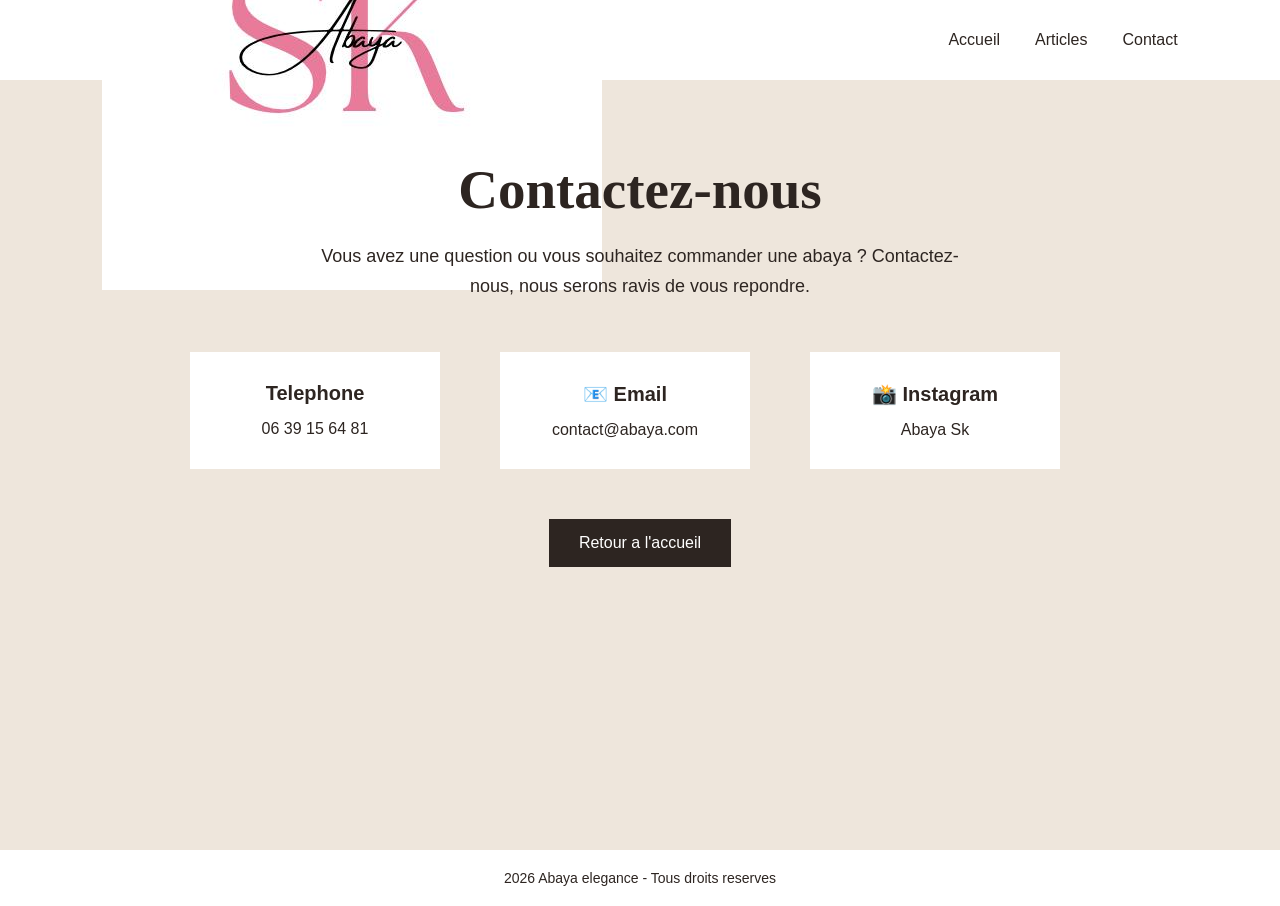
<file: contact.html>
<body><!DOCTYPE html>
<html lang="fr">
<head>
    <meta charset="UTF-8">
    <meta name="viewport" content="width=device-width, initial-scale=1.0">
    <title>Contact - Abaya</title>
    <link rel="stylesheet" href="style.css">
</head>

<body>

    <header>
        
          
<div class="logo">
    <img src="logo.jpg" alt="Abaya Elegance">
</div>
        <nav>
            <a href="index.html">Accueil</a>
            <a href="articles.html">Articles</a>
            <a href="contact.html">Contact</a>
        </nav>
    </header>

    <main class="contact-page">

        <h1>Contactez-nous</h1>

        <p>
            Vous avez une question ou vous souhaitez commander une abaya ?
            Contactez-nous, nous serons ravis de vous repondre.
        </p>

        <div class="contact-info">

            <div>
                <h2> Telephone</h2>
                <p>06 39 15 64 81</p>
            </div>
            <br>

            <div>
                <h2>📧 Email</h2>
                <p>contact@abaya.com</p>
            </div>
            <br>

            <div>
                <h2>📸 Instagram</h2>
                <p>Abaya Sk</p>
            </div>
            <br>

        </div>

        <div class="contact-button">
            <a href="index.html" class="button">
                Retour a l'accueil
            </a>
        </div>

    </main>

    <footer>
        <p>2026 Abaya elegance - Tous droits reserves</p>
    </footer>

</body>
</html>
    
</body>
</html>
</file>
<file: style.css>
* {
    margin: 0;
    padding: 0;
    box-sizing: border-box;
}

body {
    font-family: Arial, sans-serif;
    background: #f8f5f0;
    color: #2d2521;
}

/* HEADER */

header {
    height: 80px;
    display: flex;
    justify-content: space-between;
    align-items: center;
    padding: 0 8%;
    background: #fff;
}

.logo {
    font-size: 26px;
    font-weight: bold;
    letter-spacing: 4px;
}

nav {
    display: flex;
    gap: 35px;
}

nav a {
    text-decoration: none;
    color: #2d2521;
    font-size: 16px;
}

nav a:hover {
    color: #9b7653;
}

/* HERO */

.hero {
    min-height: calc(100vh - 130px);
    display: flex;
    align-items: center;
    padding: 0 10%;
    background: #eee6dc;
}

.hero-text {
    max-width: 600px;
}

.small-title {
    letter-spacing: 4px;
    font-size: 13px;
    margin-bottom: 20px;
}

h1 {
    font-family: Georgia, serif;
    font-size: 65px;
    line-height: 1.1;
    margin-bottom: 25px;
}

.hero-text p:not(.small-title) {
    font-size: 18px;
    line-height: 1.7;
    margin-bottom: 35px;
}

.button {
    display: inline-block;
    padding: 15px 30px;
    background: #2d2521;
    color: white;
    text-decoration: none;
    transition: 0.3s;
}

.button:hover {
    background: #9b7653;
}

/* FOOTER */

footer {
    text-align: center;
    padding: 20px;
    background: #fff;
    font-size: 14px;
}

/* MOBILE */

@media (max-width: 700px) {

    header {
        padding: 0 5%;
    }

    nav {
        gap: 12px;
    }

    nav a {
        font-size: 13px;
    }

    h1 {
        font-size: 45px;
    }

    .hero {
        padding: 0 7%;
    }
}
/* PAGE CONTACT */

.contact-page {
    min-height: calc(100vh - 130px);
    text-align: center;
    padding: 80px 10%;
    background: #eee6dc;
}

.contact-page h1 {
    font-size: 55px;
    margin-bottom: 20px;
}

.contact-page > p {
    max-width: 650px;
    margin: 0 auto 50px;
    font-size: 18px;
    line-height: 1.7;
}

.contact-info {
    display: flex;
    justify-content: center;
    gap: 30px;
    flex-wrap: wrap;
}

.contact-info div {
    background: white;
    padding: 30px;
    width: 250px;
}

.contact-info h2 {
    font-size: 20px;
    margin-bottom: 15px;
}

.contact-info p {
    font-size: 16px;
}

.contact-button {
    margin-top: 50px;
}

@keyframes move3 {
    from {
        transform: translate(0, 0) scale(1);
    }

    to {
        transform: translate(120px, -50px) scale(1.3);
    }
}
.hero {
    position: relative;
    overflow: hidden;
    background: #eee5d9;
}


.blob {
    position: absolute;
    z-index: 0;
    pointer-events: none;
}


.hero-content {
    position: relative;
    z-index: 10;
}

.hero-content h1,
.hero-content p,
.hero-content span,
.hero-content button {
    positi/* Header */
.header {
    min-height: 250px;
    background-color: #f8f5f0;

    display: grid;
    grid-template-columns: 1fr auto 1fr;
    align-items: center;

    padding: 25px 50px;
}

/* Welcome */
.welcome h1 {
    font-family: Georgia, serif;
    font-size: 55px;
    color: #29221f;
    margin: 0;
}

.welcome p {
    font-size: 18px;
    color: #29221f;
    margin-top: 15px;
}

/* Logo */
.logo {
    display: flex;
    justify-content: center;
    align-items: center;
    padding: 0 40px;
}

.logo img {
    width: 180px;
    height: auto;
}

/* Menu */
nav {
    display: flex;
    justify-content: flex-end;
    gap: 35px;
}

nav a {
    color: #29221f;
    text-decoration: none;
    font-size: 18px;
}

nav a:hover {
    color: #c97991;
}on: relative;
    z-index: 10;
}
</file>
